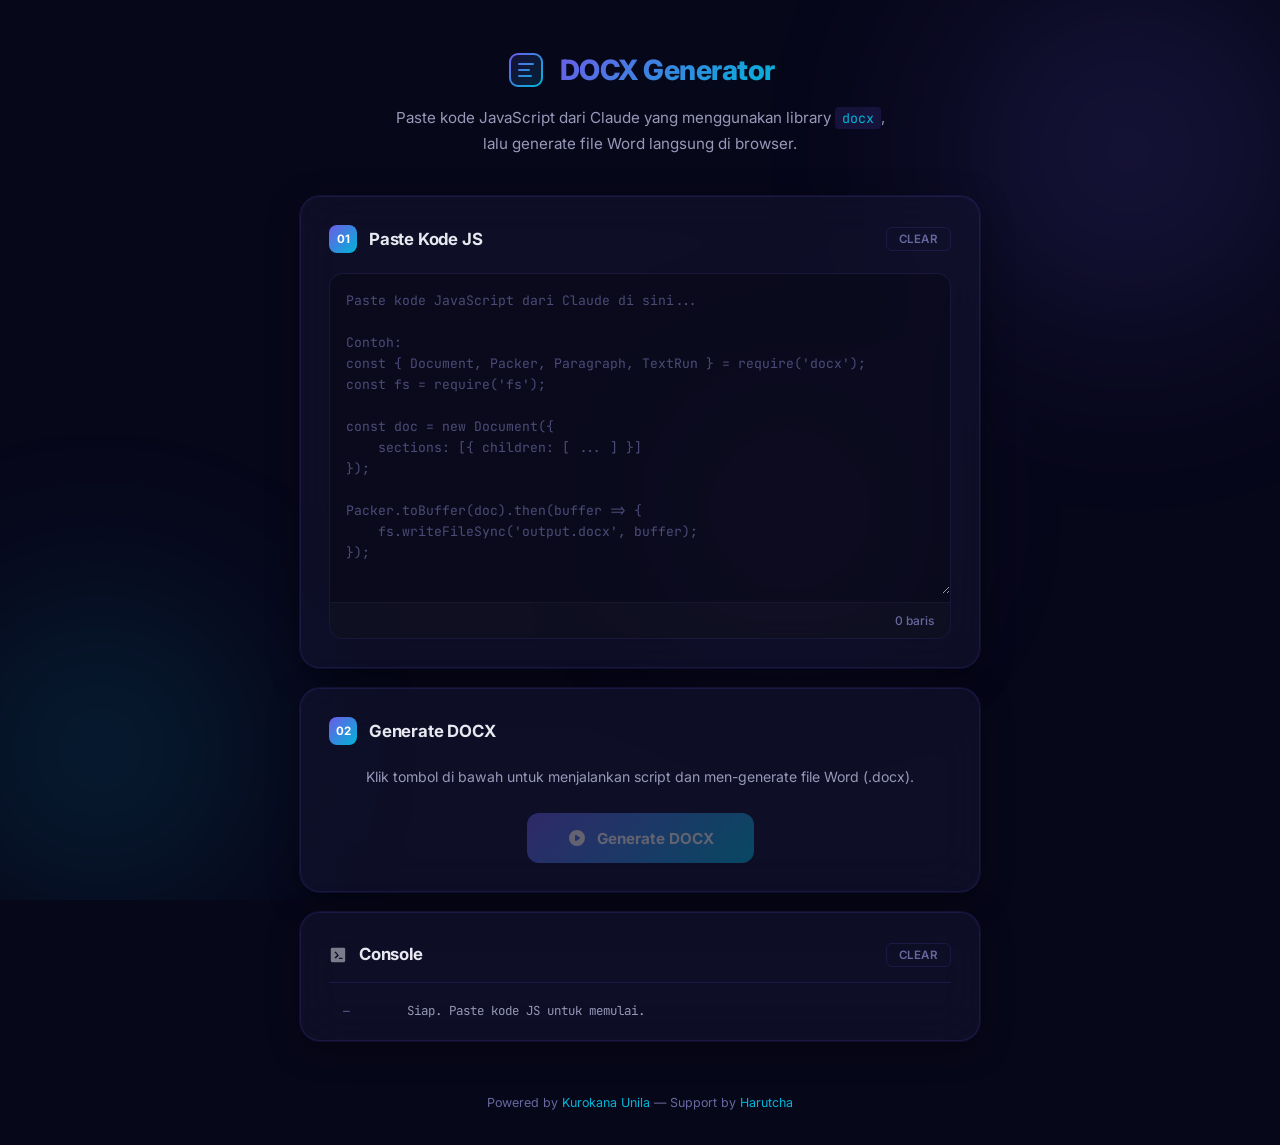
<file: index.html>
<!DOCTYPE html>
<html lang="id">

<head>
    <meta charset="UTF-8">
    <meta name="viewport" content="width=device-width, initial-scale=1.0">
    <title>Claude Docx Generator</title>
    <meta name="description"
        content="Upload a JavaScript file that uses the docx library and generate Word documents directly in your browser. No server needed.">
    <link rel="preconnect" href="https://fonts.googleapis.com">
    <link rel="preconnect" href="https://fonts.gstatic.com" crossorigin>
    <link
        href="https://fonts.googleapis.com/css2?family=Inter:wght@400;500;600;700;800&family=JetBrains+Mono:wght@400;500&display=swap"
        rel="stylesheet">
    <link rel="stylesheet" href="style.css?v=1.1">
</head>

<body>

    <!-- Background animated orbs -->
    <div class="bg-orbs" aria-hidden="true">
        <div class="orb orb-1"></div>
        <div class="orb orb-2"></div>
        <div class="orb orb-3"></div>
    </div>

    <div class="container">
        <!-- Header -->
        <header class="header">
            <div class="logo">
                <svg class="logo-icon" viewBox="0 0 40 40" fill="none" xmlns="http://www.w3.org/2000/svg">
                    <rect x="4" y="4" width="32" height="32" rx="8" fill="url(#logoGrad)" opacity="0.15" />
                    <rect x="4" y="4" width="32" height="32" rx="8" stroke="url(#logoGrad)" stroke-width="2" />
                    <path d="M13 14h14M13 20h10M13 26h12" stroke="url(#logoGrad)" stroke-width="2"
                        stroke-linecap="round" />
                    <defs>
                        <linearGradient id="logoGrad" x1="4" y1="4" x2="36" y2="36" gradientUnits="userSpaceOnUse">
                            <stop stop-color="#6c5ce7" />
                            <stop offset="1" stop-color="#00b4d8" />
                        </linearGradient>
                    </defs>
                </svg>
                <h1>DOCX Generator</h1>
            </div>
            <p class="subtitle">Paste kode JavaScript dari Claude yang menggunakan library <code>docx</code>, lalu generate file Word langsung di browser.</p>
        </header>

        <main>
            <!-- Code Input Card -->
            <div class="card upload-card" id="upload-card">
                <div class="card-header">
                    <span class="card-badge">01</span>
                    <h2>Paste Kode JS</h2>
                    <button class="btn-clear-code" id="btn-clear-code" title="Hapus kode">Clear</button>
                </div>

                <div class="code-editor-wrap">
                    <textarea 
                        class="code-editor" 
                        id="code-editor" 
                        spellcheck="false" 
                        placeholder="Paste kode JavaScript dari Claude di sini...&#10;&#10;Contoh:&#10;const { Document, Packer, Paragraph, TextRun } = require('docx');&#10;const fs = require('fs');&#10;&#10;const doc = new Document({&#10;    sections: [{ children: [ ... ] }]&#10;});&#10;&#10;Packer.toBuffer(doc).then(buffer => {&#10;    fs.writeFileSync('output.docx', buffer);&#10;});"
                    ></textarea>
                    <div class="code-editor-footer">
                        <span class="code-line-count" id="code-line-count">0 baris</span>
                    </div>
                </div>
            </div>

            <!-- Generate Card -->
            <div class="card generate-card" id="generate-card">
                <div class="card-header">
                    <span class="card-badge">02</span>
                    <h2>Generate DOCX</h2>
                </div>

                <div class="generate-body">
                    <p class="generate-desc">Klik tombol di bawah untuk menjalankan script dan men-generate file Word
                        (.docx).</p>

                    <button class="btn-generate" id="btn-generate" disabled>
                        <span class="btn-text" id="btn-text">
                            <svg viewBox="0 0 20 20" fill="currentColor" width="20" height="20">
                                <path fill-rule="evenodd"
                                    d="M10 18a8 8 0 100-16 8 8 0 000 16zM9.555 7.168A1 1 0 008 8v4a1 1 0 001.555.832l3-2a1 1 0 000-1.664l-3-2z"
                                    clip-rule="evenodd" />
                            </svg>
                            Generate DOCX
                        </span>
                        <span class="btn-loading hidden" id="btn-loading">
                            <svg class="spinner" viewBox="0 0 24 24" fill="none" width="20" height="20">
                                <circle cx="12" cy="12" r="10" stroke="currentColor" stroke-width="3" opacity="0.25" />
                                <path d="M12 2a10 10 0 019.95 9" stroke="currentColor" stroke-width="3"
                                    stroke-linecap="round" />
                            </svg>
                            Memproses...
                        </span>
                    </button>

                    <!-- Status Badge -->
                    <div class="status-badge hidden" id="status-badge">
                        <span class="status-icon" id="status-icon"></span>
                        <span class="status-text" id="status-text"></span>
                    </div>
                </div>
            </div>

            <!-- Console Card -->
            <div class="card console-card" id="console-card">
                <div class="card-header">
                    <svg viewBox="0 0 20 20" fill="currentColor" width="18" height="18" style="opacity:0.5">
                        <path fill-rule="evenodd"
                            d="M3.5 2A1.5 1.5 0 002 3.5v13A1.5 1.5 0 003.5 18h13a1.5 1.5 0 001.5-1.5v-13A1.5 1.5 0 0016.5 2h-13zM6 7l3 3-3 3 1.5 1L11 10.5 7.5 6 6 7zm5 6h4v1.5h-4V13z"
                            clip-rule="evenodd" />
                    </svg>
                    <h2>Console</h2>
                    <button class="btn-clear-console" id="btn-clear-console" title="Clear console">Clear</button>
                </div>
                <div class="console-output" id="console-output">
                    <div class="console-line console-info">
                        <span class="console-time">—</span>
                        <span>Siap. Paste kode JS untuk memulai.</span>
                    </div>
                </div>
            </div>
        </main>

        <footer class="footer">
            <p>Powered by <a href="https://github.com/kurokana/kurokana" target="_blank"
                    rel="noopener">Kurokana Unila</a> — Support by <a href="https://saweria.co/harutcha"
                    target="_blank">Harutcha</a></p>
        </footer>
    </div>

    <!-- Load docx library -->
    <div class="lib-loader" id="lib-loader">
        <div class="lib-loader-inner">
            <svg class="spinner" viewBox="0 0 24 24" fill="none" width="20" height="20">
                <circle cx="12" cy="12" r="10" stroke="currentColor" stroke-width="3" opacity="0.25" />
                <path d="M12 2a10 10 0 019.95 9" stroke="currentColor" stroke-width="3" stroke-linecap="round" />
            </svg>
            <span>Loading docx library...</span>
        </div>
    </div>
    <script src="docx.iife.js"></script>
    <script>
        // Check if docx loaded and dismiss indicator
        (function checkDocxLoaded() {
            const el = document.getElementById('lib-loader');
            if (window.docx && window.docx.Packer) {
                if (el) {
                    el.classList.add('loaded');
                    setTimeout(() => el.remove(), 600);
                }
                console.log('docx library loaded successfully');
            } else {
                // Retry in 200ms (library might still be parsing)
                setTimeout(checkDocxLoaded, 200);
            }
        })();
    </script>
    <script src="app.js?v=1.1"></script>
</body>

</html>
</file>
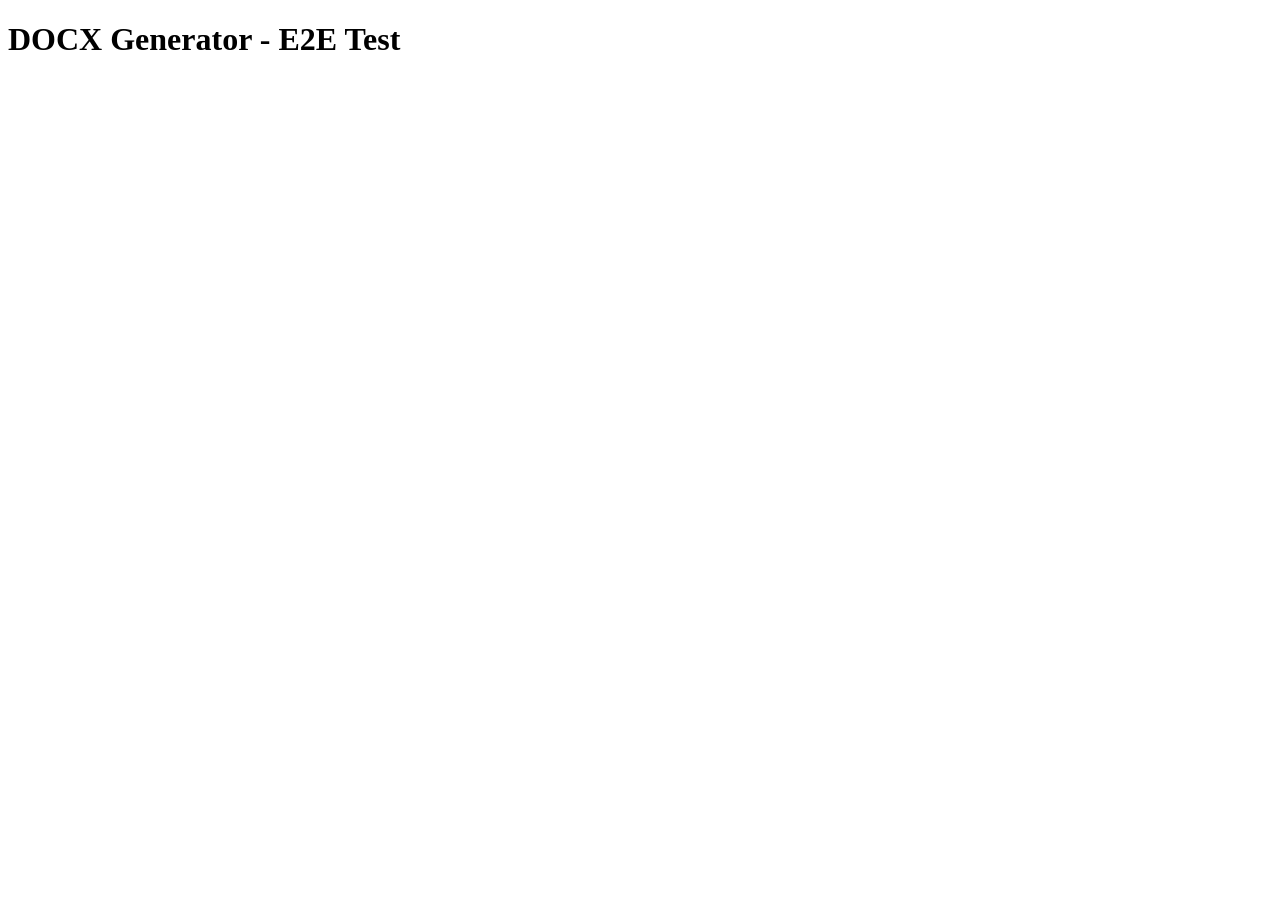
<file: test.html>
<!DOCTYPE html>
<html>
<head><title>Test DOCX Generator</title></head>
<body>
<h1>DOCX Generator - E2E Test</h1>
<pre id="log"></pre>
<script src="docx.iife.js"></script>
<script>
function log(msg) {
    document.getElementById('log').textContent += msg + '\n';
    console.log(msg);
}

// Wait for docx to load
setTimeout(async () => {
    log('=== Starting E2E Test ===');
    log('window.docx available: ' + (!!window.docx));
    log('Packer available: ' + (!!window.docx?.Packer));
    log('Document available: ' + (!!window.docx?.Document));

    // Test: simulate executing user code via sandbox
    const testCode = `
const {
    Document, Packer, Paragraph, TextRun, Table, TableRow, TableCell,
    HeadingLevel, AlignmentType, BorderStyle, WidthType, ShadingType,
    LevelFormat, PageBreak, VerticalAlign
} = require('docx');
const fs = require('fs');

const doc = new Document({
    sections: [{
        children: [
            new Paragraph({
                children: [new TextRun({ text: "Hello from browser sandbox!", bold: true, size: 28 })]
            })
        ]
    }]
});

Packer.toBuffer(doc).then(buffer => {
    fs.writeFileSync('test_output.docx', buffer);
    console.log('Done - file size: ' + buffer.byteLength + ' bytes');
});
`;

    // Setup sandbox
    let downloadTriggered = false;
    let downloadData = null;
    let downloadName = '';
    let resolveDownload;
    const downloadPromise = new Promise(r => { resolveDownload = r; });

    const mockFs = {
        writeFileSync: (name, data) => {
            downloadTriggered = true;
            downloadName = name;
            downloadData = data;
            log('fs.writeFileSync called: ' + name + ' (' + data.byteLength + ' bytes)');
            resolveDownload();
        }
    };

    const mockRequire = (mod) => {
        if (mod === 'docx') {
            // Patch Packer.toBuffer for browser
            const patchedDocx = {};
            for (const key of Object.keys(window.docx)) {
                patchedDocx[key] = window.docx[key];
            }
            patchedDocx.Packer = {
                toBlob: (doc, opts) => window.docx.Packer.toBlob(doc, opts),
                toBase64String: (doc, opts) => window.docx.Packer.toBase64String(doc, opts),
                toBuffer: async (doc, opts) => {
                    log('  [patch] Packer.toBuffer → Packer.toBlob (browser mode)');
                    const blob = await window.docx.Packer.toBlob(doc, opts);
                    const arrayBuffer = await blob.arrayBuffer();
                    return new Uint8Array(arrayBuffer);
                }
            };
            return patchedDocx;
        }
        if (mod === 'fs') return mockFs;
        throw new Error('Module not found: ' + mod);
    };

    const mockConsole = {
        log: (...args) => log('[script] ' + args.join(' ')),
        error: (...args) => log('[script ERROR] ' + args.join(' ')),
        warn: (...args) => log('[script WARN] ' + args.join(' ')),
    };

    try {
        log('\n--- Executing test script ---');
        const AsyncFunction = Object.getPrototypeOf(async function(){}).constructor;
        const fn = new AsyncFunction('require', 'module', 'exports', 'console', testCode);
        await fn(mockRequire, { exports: {} }, {}, mockConsole);

        // Wait for async completion
        await Promise.race([
            downloadPromise,
            new Promise((_, reject) => setTimeout(() => reject(new Error('Timeout')), 10000))
        ]);

        log('\n--- Results ---');
        log('Download triggered: ' + downloadTriggered);
        log('File name: ' + downloadName);
        log('File size: ' + (downloadData ? downloadData.byteLength : 0) + ' bytes');
        log('Data type: ' + (downloadData ? downloadData.constructor.name : 'null'));
        
        if (downloadTriggered && downloadData && downloadData.byteLength > 0) {
            log('\n✅ TEST PASSED - DOCX generated successfully!');
            
            // Actually download it
            const blob = new Blob([downloadData], {
                type: 'application/vnd.openxmlformats-officedocument.wordprocessingml.document'
            });
            const url = URL.createObjectURL(blob);
            const a = document.createElement('a');
            a.href = url;
            a.download = downloadName;
            a.textContent = 'Download ' + downloadName + ' (' + downloadData.byteLength + ' bytes)';
            document.body.appendChild(a);
        } else {
            log('\n❌ TEST FAILED - No DOCX generated');
        }
    } catch (err) {
        log('\n❌ TEST ERROR: ' + err.message);
        log(err.stack);
    }
}, 2000);
</script>
</body>
</html>
</file>
<file: style.css>
/* ================================================================
   DOCX Generator — Style Sheet
   Premium dark theme with glassmorphism and micro-animations
   ================================================================ */

/* ─── Reset & Base ─────────────────────────────────────────────── */
*,
*::before,
*::after {
    margin: 0;
    padding: 0;
    box-sizing: border-box;
}

:root {
    /* Colors */
    --bg-deep: #07071a;
    --bg-surface: rgba(16, 16, 40, 0.7);
    --bg-surface-hover: rgba(24, 24, 56, 0.8);
    --bg-card: rgba(20, 20, 50, 0.55);
    --border-subtle: rgba(108, 92, 231, 0.15);
    --border-accent: rgba(108, 92, 231, 0.4);
    --text-primary: #e8e8f0;
    --text-secondary: #9898b8;
    --text-muted: #6868a0;
    --accent-purple: #6c5ce7;
    --accent-cyan: #00b4d8;
    --accent-gradient: linear-gradient(135deg, #6c5ce7, #00b4d8);
    --accent-gradient-hover: linear-gradient(135deg, #7c6cf7, #10c4e8);
    --success: #00e676;
    --error: #ff5252;
    --warning: #ffd740;
    --info: #448aff;

    /* Typography */
    --font-sans: 'Inter', -apple-system, BlinkMacSystemFont, sans-serif;
    --font-mono: 'JetBrains Mono', 'Fira Code', monospace;

    /* Spacing */
    --radius-sm: 8px;
    --radius-md: 14px;
    --radius-lg: 20px;
    --radius-xl: 24px;

    /* Shadows */
    --shadow-card: 0 8px 32px rgba(0, 0, 0, 0.4), 0 0 0 1px var(--border-subtle);
    --shadow-glow: 0 0 40px rgba(108, 92, 231, 0.15);
    --shadow-btn: 0 4px 20px rgba(108, 92, 231, 0.3);
}

html {
    font-size: 16px;
    -webkit-font-smoothing: antialiased;
    -moz-osx-font-smoothing: grayscale;
}

body {
    font-family: var(--font-sans);
    background: var(--bg-deep);
    color: var(--text-primary);
    min-height: 100vh;
    overflow-x: hidden;
    line-height: 1.6;
}

code {
    font-family: var(--font-mono);
    background: rgba(108, 92, 231, 0.15);
    color: var(--accent-cyan);
    padding: 2px 7px;
    border-radius: 4px;
    font-size: 0.88em;
}

a {
    color: var(--accent-cyan);
    text-decoration: none;
    transition: color 0.2s;
}

a:hover {
    color: #40d4f8;
    text-decoration: underline;
}

/* ─── Background Orbs ──────────────────────────────────────────── */
.bg-orbs {
    position: fixed;
    inset: 0;
    z-index: 0;
    pointer-events: none;
    overflow: hidden;
}

.orb {
    position: absolute;
    border-radius: 50%;
    filter: blur(100px);
    opacity: 0.25;
    animation: orbFloat 20s ease-in-out infinite;
}

.orb-1 {
    width: 500px;
    height: 500px;
    background: radial-gradient(circle, #6c5ce7, transparent 70%);
    top: -100px;
    right: -100px;
    animation-delay: 0s;
}

.orb-2 {
    width: 400px;
    height: 400px;
    background: radial-gradient(circle, #00b4d8, transparent 70%);
    bottom: -50px;
    left: -100px;
    animation-delay: -7s;
}

.orb-3 {
    width: 300px;
    height: 300px;
    background: radial-gradient(circle, #764ba2, transparent 70%);
    top: 40%;
    left: 50%;
    animation-delay: -14s;
}

@keyframes orbFloat {
    0%, 100% { transform: translate(0, 0) scale(1); }
    25% { transform: translate(30px, -40px) scale(1.05); }
    50% { transform: translate(-20px, 20px) scale(0.95); }
    75% { transform: translate(15px, 30px) scale(1.02); }
}

/* ─── Container & Layout ───────────────────────────────────────── */
.container {
    position: relative;
    z-index: 1;
    max-width: 720px;
    margin: 0 auto;
    padding: 48px 20px 32px;
    min-height: 100vh;
    display: flex;
    flex-direction: column;
}

/* ─── Header ───────────────────────────────────────────────────── */
.header {
    text-align: center;
    margin-bottom: 40px;
}

.logo {
    display: inline-flex;
    align-items: center;
    gap: 14px;
    margin-bottom: 12px;
}

.logo-icon {
    width: 40px;
    height: 40px;
    flex-shrink: 0;
}

.logo h1 {
    font-size: 1.75rem;
    font-weight: 800;
    background: var(--accent-gradient);
    -webkit-background-clip: text;
    -webkit-text-fill-color: transparent;
    background-clip: text;
    letter-spacing: -0.5px;
}

.subtitle {
    font-size: 0.95rem;
    color: var(--text-secondary);
    max-width: 500px;
    margin: 0 auto;
    line-height: 1.7;
}

/* ─── Cards ────────────────────────────────────────────────────── */
.card {
    background: var(--bg-card);
    backdrop-filter: blur(24px);
    -webkit-backdrop-filter: blur(24px);
    border: 1px solid var(--border-subtle);
    border-radius: var(--radius-lg);
    padding: 28px;
    margin-bottom: 20px;
    box-shadow: var(--shadow-card);
    transition: border-color 0.3s, box-shadow 0.3s;
}

.card:hover {
    border-color: var(--border-accent);
    box-shadow: var(--shadow-card), var(--shadow-glow);
}

.card-header {
    display: flex;
    align-items: center;
    gap: 12px;
    margin-bottom: 20px;
}

.card-header h2 {
    font-size: 1.05rem;
    font-weight: 700;
    color: var(--text-primary);
    letter-spacing: -0.2px;
}

.card-badge {
    display: inline-flex;
    align-items: center;
    justify-content: center;
    width: 28px;
    height: 28px;
    border-radius: 8px;
    background: var(--accent-gradient);
    color: #fff;
    font-size: 0.72rem;
    font-weight: 700;
    flex-shrink: 0;
}

/* ─── Code Editor ──────────────────────────────────────────────── */
.btn-clear-code {
    margin-left: auto;
    background: none;
    border: 1px solid var(--border-subtle);
    color: var(--text-muted);
    font-family: var(--font-sans);
    font-size: 0.72rem;
    font-weight: 600;
    padding: 4px 12px;
    border-radius: 6px;
    cursor: pointer;
    transition: all 0.2s;
    text-transform: uppercase;
    letter-spacing: 0.3px;
}

.btn-clear-code:hover {
    color: var(--text-primary);
    border-color: var(--border-accent);
    background: rgba(108, 92, 231, 0.08);
}

.code-editor-wrap {
    position: relative;
    border: 1px solid var(--border-subtle);
    border-radius: var(--radius-md);
    background: rgba(0, 0, 0, 0.25);
    overflow: hidden;
    transition: all 0.3s ease;
}

.code-editor-wrap:focus-within {
    border-color: var(--accent-purple);
    box-shadow: 0 0 20px rgba(108, 92, 231, 0.15);
}

.code-editor {
    width: 100%;
    height: 320px;
    background: transparent;
    border: none;
    outline: none;
    resize: vertical;
    padding: 16px;
    font-family: var(--font-mono);
    font-size: 0.82rem;
    line-height: 1.6;
    color: var(--text-primary);
    white-space: pre;
    tab-size: 4;
    overflow-y: auto;
}

.code-editor::placeholder {
    color: var(--text-muted);
    opacity: 0.7;
}

.code-editor::-webkit-scrollbar {
    width: 8px;
    height: 8px;
}

.code-editor::-webkit-scrollbar-track {
    background: transparent;
}

.code-editor::-webkit-scrollbar-thumb {
    background: rgba(108, 92, 231, 0.25);
    border-radius: 4px;
}

.code-editor::-webkit-scrollbar-thumb:hover {
    background: rgba(108, 92, 231, 0.45);
}

.code-editor-footer {
    display: flex;
    justify-content: flex-end;
    padding: 8px 16px;
    background: rgba(255, 255, 255, 0.02);
    border-top: 1px solid rgba(255, 255, 255, 0.03);
    font-size: 0.75rem;
    color: var(--text-muted);
}

.code-line-count {
    font-weight: 500;
}


/* ─── Generate Card ────────────────────────────────────────────── */
.generate-body {
    text-align: center;
}

.generate-desc {
    font-size: 0.88rem;
    color: var(--text-secondary);
    margin-bottom: 24px;
    line-height: 1.7;
}

.btn-generate {
    display: inline-flex;
    align-items: center;
    justify-content: center;
    gap: 10px;
    padding: 14px 40px;
    border: none;
    border-radius: 12px;
    font-family: var(--font-sans);
    font-size: 0.95rem;
    font-weight: 700;
    color: #fff;
    background: var(--accent-gradient);
    cursor: pointer;
    transition: all 0.3s cubic-bezier(0.4, 0, 0.2, 1);
    box-shadow: var(--shadow-btn);
    position: relative;
    overflow: hidden;
    min-width: 220px;
    min-height: 50px;
}

.btn-generate::before {
    content: '';
    position: absolute;
    inset: 0;
    background: var(--accent-gradient-hover);
    opacity: 0;
    transition: opacity 0.3s;
}

.btn-generate:hover:not(:disabled) {
    transform: translateY(-2px);
    box-shadow: 0 8px 30px rgba(108, 92, 231, 0.45);
}

.btn-generate:hover:not(:disabled)::before {
    opacity: 1;
}

.btn-generate:active:not(:disabled) {
    transform: translateY(0);
}

.btn-generate:disabled {
    opacity: 0.35;
    cursor: not-allowed;
    box-shadow: none;
}

.btn-generate .btn-text,
.btn-generate .btn-loading {
    display: inline-flex;
    align-items: center;
    gap: 10px;
    position: relative;
    z-index: 1;
}

/* ─── Status Badge ──────────────────────────────────────────────── */
.status-badge {
    display: inline-flex;
    align-items: center;
    gap: 8px;
    margin-top: 20px;
    padding: 10px 20px;
    border-radius: 10px;
    font-size: 0.85rem;
    font-weight: 600;
    animation: slideIn 0.35s cubic-bezier(0.4, 0, 0.2, 1);
}

.status-badge.success {
    background: rgba(0, 230, 118, 0.1);
    border: 1px solid rgba(0, 230, 118, 0.25);
    color: var(--success);
}

.status-badge.error {
    background: rgba(255, 82, 82, 0.1);
    border: 1px solid rgba(255, 82, 82, 0.25);
    color: var(--error);
}

.status-badge.processing {
    background: rgba(68, 138, 255, 0.1);
    border: 1px solid rgba(68, 138, 255, 0.25);
    color: var(--info);
}

/* ─── Console Card ──────────────────────────────────────────────── */
.console-card {
    padding-bottom: 0;
}

.console-card .card-header {
    margin-bottom: 0;
    padding-bottom: 14px;
    border-bottom: 1px solid var(--border-subtle);
}

.btn-clear-console {
    margin-left: auto;
    background: none;
    border: 1px solid var(--border-subtle);
    color: var(--text-muted);
    font-family: var(--font-sans);
    font-size: 0.72rem;
    font-weight: 600;
    padding: 4px 12px;
    border-radius: 6px;
    cursor: pointer;
    transition: all 0.2s;
    text-transform: uppercase;
    letter-spacing: 0.3px;
}

.btn-clear-console:hover {
    color: var(--text-primary);
    border-color: var(--border-accent);
    background: rgba(108, 92, 231, 0.08);
}

.console-output {
    max-height: 260px;
    overflow-y: auto;
    padding: 14px 0;
    font-family: var(--font-mono);
    font-size: 0.78rem;
    line-height: 1.65;
}

.console-output::-webkit-scrollbar {
    width: 6px;
}

.console-output::-webkit-scrollbar-track {
    background: transparent;
}

.console-output::-webkit-scrollbar-thumb {
    background: rgba(108, 92, 231, 0.3);
    border-radius: 3px;
}

.console-line {
    padding: 4px 14px;
    display: flex;
    align-items: flex-start;
    gap: 12px;
    animation: consoleFade 0.3s ease-out;
    word-break: break-word;
}

.console-line + .console-line {
    border-top: 1px solid rgba(255, 255, 255, 0.03);
}

.console-time {
    color: var(--text-muted);
    font-size: 0.7rem;
    flex-shrink: 0;
    min-width: 52px;
    padding-top: 1px;
}

.console-info { color: var(--text-secondary); }
.console-success { color: var(--success); }
.console-error { color: var(--error); }
.console-warn { color: var(--warning); }
.console-system {
    color: var(--accent-cyan);
    font-style: italic;
}

/* ─── Spinner ──────────────────────────────────────────────────── */
.spinner {
    animation: spin 0.8s linear infinite;
}

@keyframes spin {
    to { transform: rotate(360deg); }
}

/* ─── Library Loader ───────────────────────────────────────────── */
.lib-loader {
    position: fixed;
    bottom: 24px;
    right: 24px;
    z-index: 100;
    background: var(--bg-card);
    backdrop-filter: blur(16px);
    -webkit-backdrop-filter: blur(16px);
    border: 1px solid var(--border-subtle);
    border-radius: var(--radius-sm);
    padding: 12px 20px;
    box-shadow: var(--shadow-card);
    transition: opacity 0.5s, transform 0.5s;
}

.lib-loader.loaded {
    opacity: 0;
    transform: translateY(10px);
    pointer-events: none;
}

.lib-loader-inner {
    display: flex;
    align-items: center;
    gap: 10px;
    font-size: 0.82rem;
    color: var(--text-secondary);
}

.lib-error {
    color: var(--error);
}

/* ─── Footer ───────────────────────────────────────────────────── */
.footer {
    margin-top: auto;
    padding-top: 32px;
    text-align: center;
}

.footer p {
    font-size: 0.78rem;
    color: var(--text-muted);
}

/* ─── Utilities ────────────────────────────────────────────────── */
.hidden {
    display: none !important;
}

/* ─── Animations ───────────────────────────────────────────────── */
@keyframes slideIn {
    from {
        opacity: 0;
        transform: translateY(8px);
    }
    to {
        opacity: 1;
        transform: translateY(0);
    }
}

@keyframes consoleFade {
    from { opacity: 0; }
    to { opacity: 1; }
}

@keyframes successPulse {
    0% { box-shadow: 0 0 0 0 rgba(0, 230, 118, 0.3); }
    70% { box-shadow: 0 0 0 12px rgba(0, 230, 118, 0); }
    100% { box-shadow: 0 0 0 0 rgba(0, 230, 118, 0); }
}

.success-pulse {
    animation: successPulse 1.2s ease-out;
}

/* ─── Responsive ───────────────────────────────────────────────── */
@media (max-width: 600px) {
    .container {
        padding: 28px 12px 20px;
    }

    .card {
        padding: 20px 16px;
        border-radius: var(--radius-md);
    }

    .logo h1 {
        font-size: 1.35rem;
    }

    .subtitle {
        font-size: 0.85rem;
    }

    .drop-zone {
        padding: 28px 16px;
    }

    .btn-generate {
        width: 100%;
    }

    .file-info {
        flex-direction: column;
        align-items: flex-start;
        gap: 12px;
    }

    .btn-remove {
        align-self: flex-end;
    }
}
</file>
